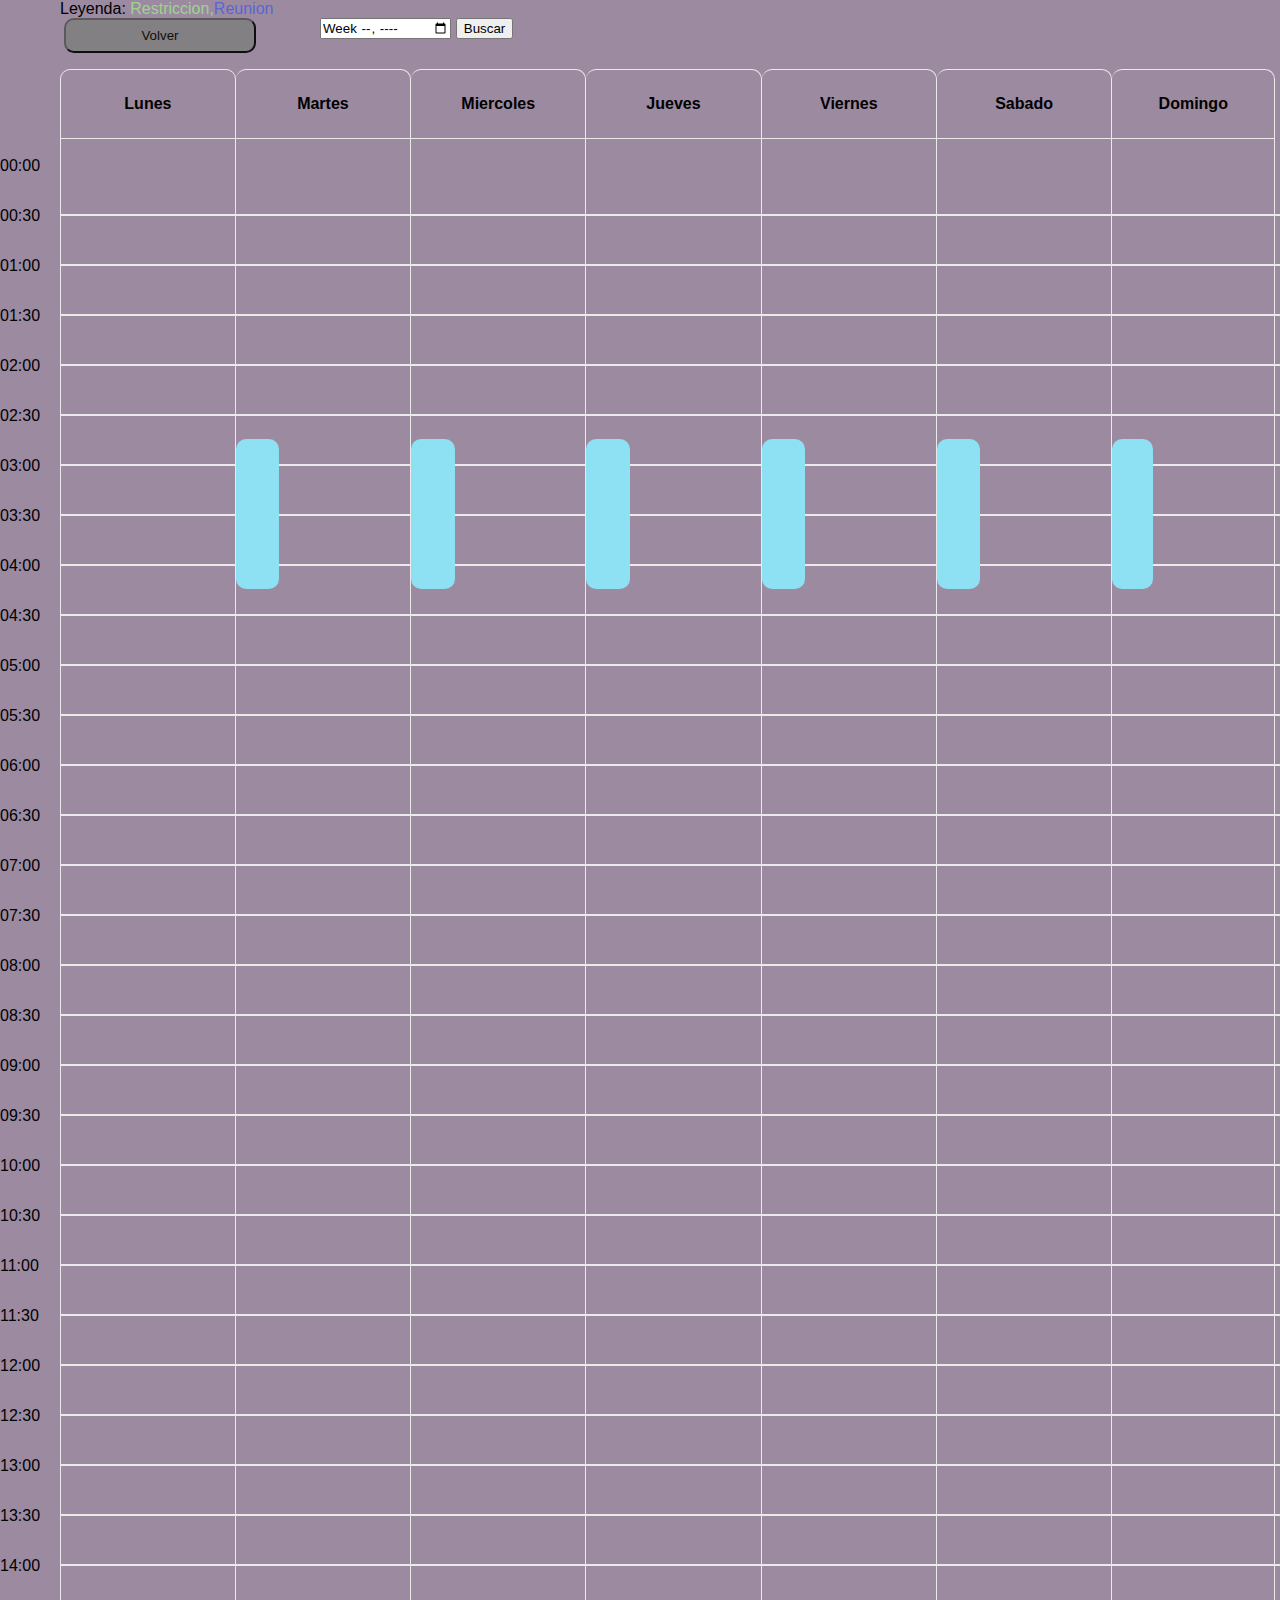
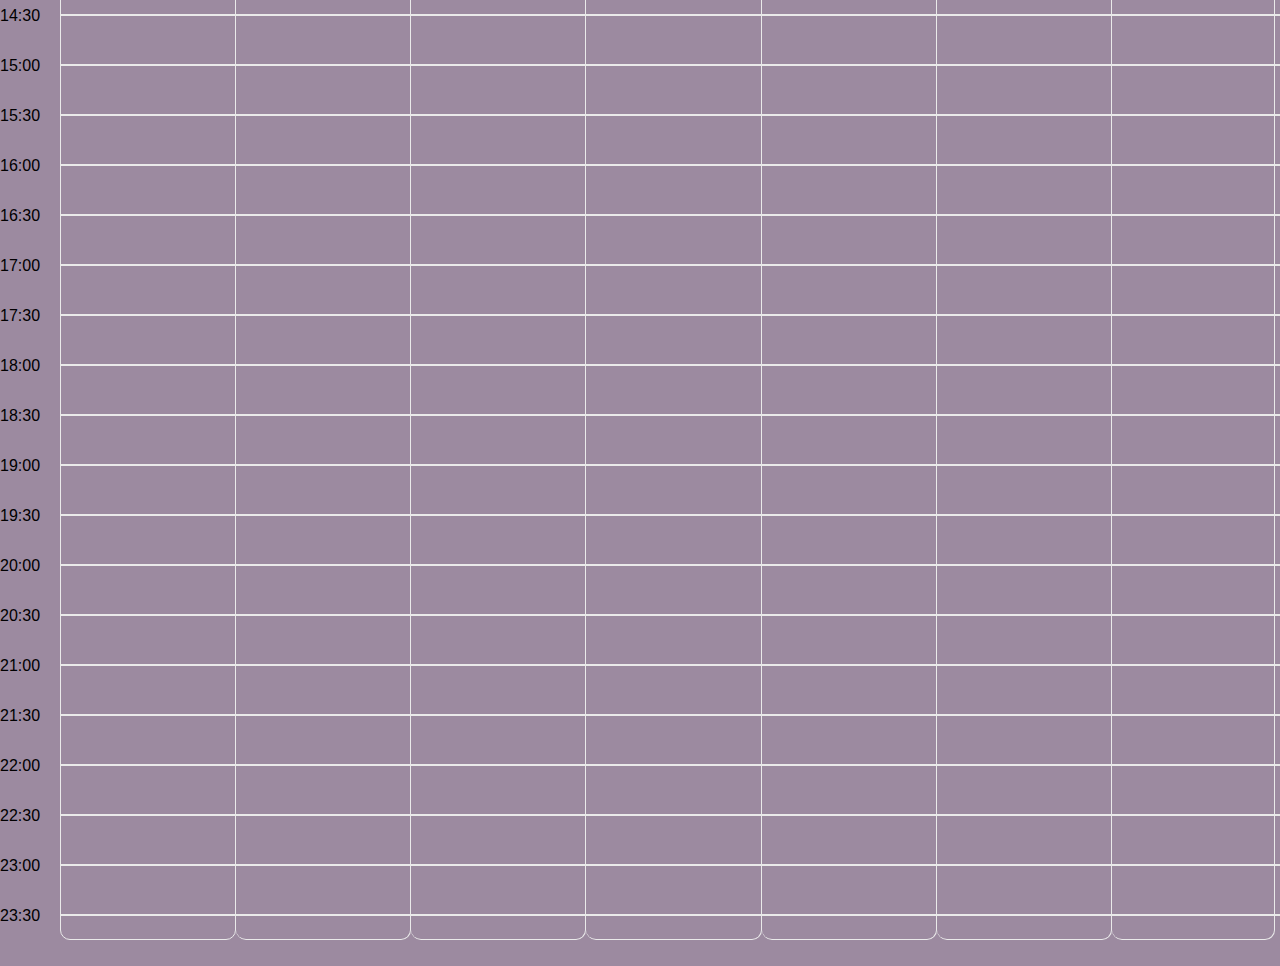
<file: src/main/webapp/calendar.html>
<!DOCTYPE html>
<html lang="es">
<head>
<title>Calendario</title>
<meta charset="ISO-8859-1">
<link rel="stylesheet" href="jquery-calendar.css">
<!-- CUSTOM CSS -->
<link rel="stylesheet" href="calendario.css">
<!-- FAVICON -->
<link rel="icon" href="favicon.ico" type="image/ico" />
</head>
<body>
	<div class="row">
		<div class="col-xs-12">
			<div id="b">
				<label>Leyenda: </label> <label style="color: #9eec8ac5;">Restriccion,</label><label
					style="color: #3d5ce7c5;">Reunion</label>
			</div>
			<div>
				<input type="button" id="volver" value="Volver" onClick="window.history.back()" style="margin-left:5%">
				<input type="week" id="selectSemana" value="Elegir semana" style="margin-left:5%">
				<input type="button" id="buscar" value="Buscar" data-bind="click:$root.buscarPorSemana">
			</div>
			<div id="calendar" class="calendar">

				<div class="calendar-timeline"
					style="padding-top: 51px; margin-top: 60px;">

					<ul>
						<li style="height: 50px;"><span>00:00</span></li>
						<li style="height: 50px;"><span>00:30</span></li>
						<li style="height: 50px;"><span>01:00</span></li>
						<li style="height: 50px;"><span>01:30</span></li>
						<li style="height: 50px;"><span>02:00</span></li>
						<li style="height: 50px;"><span>02:30</span></li>
						<li style="height: 50px;"><span>03:00</span></li>
						<li style="height: 50px;"><span>03:30</span></li>
						<li style="height: 50px;"><span>04:00</span></li>
						<li style="height: 50px;"><span>04:30</span></li>
						<li style="height: 50px;"><span>05:00</span></li>
						<li style="height: 50px;"><span>05:30</span></li>
						<li style="height: 50px;"><span>06:00</span></li>
						<li style="height: 50px;"><span>06:30</span></li>
						<li style="height: 50px;"><span>07:00</span></li>
						<li style="height: 50px;"><span>07:30</span></li>
						<li style="height: 50px;"><span>08:00</span></li>
						<li style="height: 50px;"><span>08:30</span></li>
						<li style="height: 50px;"><span>09:00</span></li>
						<li style="height: 50px;"><span>09:30</span></li>
						<li style="height: 50px;"><span>10:00</span></li>
						<li style="height: 50px;"><span>10:30</span></li>
						<li style="height: 50px;"><span>11:00</span></li>
						<li style="height: 50px;"><span>11:30</span></li>
						<li style="height: 50px;"><span>12:00</span></li>
						<li style="height: 50px;"><span>12:30</span></li>
						<li style="height: 50px;"><span>13:00</span></li>
						<li style="height: 50px;"><span>13:30</span></li>
						<li style="height: 50px;"><span>14:00</span></li>
						<li style="height: 50px;"><span>14:30</span></li>
						<li style="height: 50px;"><span>15:00</span></li>
						<li style="height: 50px;"><span>15:30</span></li>
						<li style="height: 50px;"><span>16:00</span></li>
						<li style="height: 50px;"><span>16:30</span></li>
						<li style="height: 50px;"><span>17:00</span></li>
						<li style="height: 50px;"><span>17:30</span></li>
						<li style="height: 50px;"><span>18:00</span></li>
						<li style="height: 50px;"><span>18:30</span></li>
						<li style="height: 50px;"><span>19:00</span></li>
						<li style="height: 50px;"><span>19:30</span></li>
						<li style="height: 50px;"><span>20:00</span></li>
						<li style="height: 50px;"><span>20:30</span></li>
						<li style="height: 50px;"><span>21:00</span></li>
						<li style="height: 50px;"><span>21:30</span></li>
						<li style="height: 50px;"><span>22:00</span></li>
						<li style="height: 50px;"><span>22:30</span></li>
						<li style="height: 50px;"><span>23:00</span></li>
						<li style="height: 50px;"><span>23:30</span></li>

					</ul>
				</div>
				<div class="calendar-events">
					
					<ul>
						<li class="calendar-events-day" data-time="1603753200"
							style="width: 14.2457%;"><div class="calendar-day-header"
								style="height: 68px;">
								<span class="weektoday" style="width: 100%;">Lunes</span>
							</div>
							<ul id="lunes" style="height: 2400px;">
								<!-- ko foreach : { data: listaReunionesL, as :"reunion" } -->
								<li
									style="background: rgb(142, 224, 243); left: 0px; width: 25%; opacity: 1; float: left; position: relative">
									<em data-bind="html : name" style="overflow-wrap: break-word"></em>
								</li>
								<!-- /ko -->
							</ul></li>
						<li class="calendar-events-day" data-time="1603753200"
							style="width: 14.2857%;"><div class="calendar-day-header"
								style="height: 68px;">
								<span class="weektoday" style="width: 100%;">Martes</span>
							</div>
							<ul id="martes" style="height: 2400px;">
								<!-- ko foreach : { data: listaReunionesM, as :"reunion" } -->
								<li
									style="background: rgb(142, 224, 243); top: 300px; height: 150px; left: 0px; width: 25%; opacity: 1; float: left; position: relative">
									<em data-bind="html : name" style="overflow-wrap: break-word"></em>
								</li>
								<!-- /ko -->
							</ul></li>
						<li class="calendar-events-day" data-time="1603839600"
							style="width: 14.2857%;"><div class="calendar-day-header"
								style="height: 68px;">
								<span class="weektoday" style="width: 100%;">Miercoles</span>
							</div>
							<ul id="miercoles" style="height: 2400px;">
								<!-- ko foreach : { data: listaReunionesX, as :"reunion" } -->
								<li
									style="background: rgb(142, 224, 243); top: 300px; height: 150px; left: 0px; width: 25%; opacity: 1; float: left; position: relative">
									<em data-bind="html : name" style="overflow-wrap: break-word"></em>
								</li>
								<!-- /ko -->
							</ul></li>
						<li class="calendar-events-day" data-time="1603926000"
							style="width: 14.2857%;"><div class="calendar-day-header"
								style="height: 68px;">
								<span class="weektoday" style="width: 100%;">Jueves</span>
							</div>
							<ul id="jueves" style="height: 2400px;">
								<!-- ko foreach : { data: listaReunionesJ, as :"reunion" } -->
								<li
									style="background: rgb(142, 224, 243); top: 300px; height: 150px; left: 0px; width: 25%; opacity: 1; float: left; position: relative">
									<em data-bind="html : name" style="overflow-wrap: break-word"></em>
								</li>
								<!-- /ko -->
							</ul></li>
						<li class="calendar-events-day" data-time="1604012400"
							style="width: 14.2857%;"><div class="calendar-day-header"
								style="height: 68px;">
								<span class="weektoday" style="width: 100%;">Viernes</span>
							</div>
							<ul id="viernes" style="height: 2400px;">
								<!-- ko foreach : { data: listaReunionesV, as :"reunion" } -->
								<li
									style="background: rgb(142, 224, 243); top: 300px; height: 150px; left: 0px; width: 25%; opacity: 1; float: left; position: relative">
									<em data-bind="html : name" style="overflow-wrap: break-word"></em>
								</li>
								<!-- /ko -->
							</ul></li>
						<li class="calendar-events-day" data-time="1604012400"
							style="width: 14.2857%;"><div class="calendar-day-header"
								style="height: 68px;">
								<span class="weektoday" style="width: 100%;">Sabado</span>
							</div>
							<ul id="sabado" style="height: 2400px;">
								<!-- ko foreach : { data: listaReunionesS, as :"reunion" } -->
								<li
									style="background: rgb(142, 224, 243); top: 300px; height: 150px; left: 0px; width: 25%; opacity: 1; float: left; position: relative">
									<em data-bind="html : name" style="overflow-wrap: break-word"></em>
								</li>
								<!-- /ko -->
							</ul></li>
						<li class="calendar-events-day" data-time="1604012400"
							style="width: 13.2857%;"><div class="calendar-day-header"
								style="height: 68px;">
								<span class="weektoday" style="width: 100%;">Domingo</span>
							</div>
							<ul id="domingo" style="height: 2400px;">
								<!-- ko foreach : { data: listaReunionesD, as :"reunion" } -->
								<li
									style="background: rgb(142, 224, 243); top: 300px; height: 150px; left: 0px; width: 25%; opacity: 1; float: left; position: relative">
									<em data-bind="html : name" style="overflow-wrap: break-word"></em>
								</li>
								<!-- /ko -->
							</ul></li>
					</ul>
				</div>
			</div>
		</div>
	</div>
	<script src="https://code.jquery.com/jquery-3.5.1.slim.min.js"
		integrity="sha384-DfXdz2htPH0lsSSs5nCTpuj/zy4C+OGpamoFVy38MVBnE+IbbVYUew+OrCXaRkfj"
		crossorigin="anonymous"></script>
	<script
		src="https://cdn.jsdelivr.net/npm/popper.js@1.16.1/dist/umd/popper.min.js"
		integrity="sha384-9/reFTGAW83EW2RDu2S0VKaIzap3H66lZH81PoYlFhbGU+6BZp6G7niu735Sk7lN"
		crossorigin="anonymous"></script>
	<script
		src="https://stackpath.bootstrapcdn.com/bootstrap/4.5.2/js/bootstrap.min.js"
		integrity="sha384-B4gt1jrGC7Jh4AgTPSdUtOBvfO8shuf57BaghqFfPlYxofvL8/KUEfYiJOMMV+rV"
		crossorigin="anonymous"></script>
	<script src="https://knockoutjs.com/downloads/knockout-3.5.0.js"></script>

	<script src="calendar.js"></script>
</body>
</html>
</file>
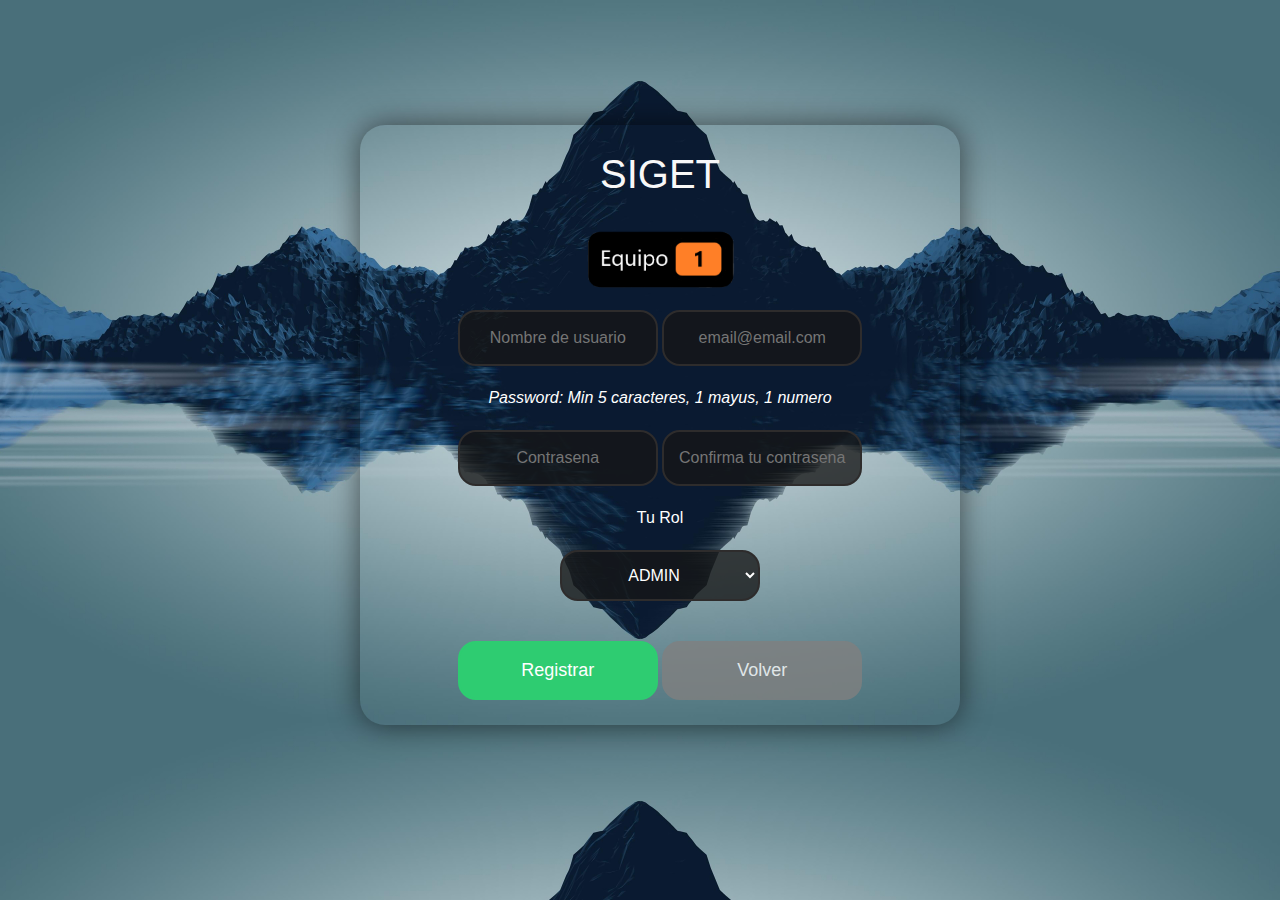
<file: src/main/webapp/register.html>
<!doctype html>
<html lang="en">
<head>
<script src="https://code.jquery.com/jquery-3.5.1.slim.min.js"
	integrity="sha384-DfXdz2htPH0lsSSs5nCTpuj/zy4C+OGpamoFVy38MVBnE+IbbVYUew+OrCXaRkfj"
	crossorigin="anonymous"></script>
<script
	src="https://cdn.jsdelivr.net/npm/popper.js@1.16.1/dist/umd/popper.min.js"
	integrity="sha384-9/reFTGAW83EW2RDu2S0VKaIzap3H66lZH81PoYlFhbGU+6BZp6G7niu735Sk7lN"
	crossorigin="anonymous"></script>
<script
	src="https://stackpath.bootstrapcdn.com/bootstrap/4.5.2/js/bootstrap.min.js"
	integrity="sha384-B4gt1jrGC7Jh4AgTPSdUtOBvfO8shuf57BaghqFfPlYxofvL8/KUEfYiJOMMV+rV"
	crossorigin="anonymous"></script>
<script
	src="https://ajax.googleapis.com/ajax/libs/jquery/3.3.1/jquery.min.js"></script>
<!-- Required meta tags -->
<meta charset="utf-8">
<meta name="viewport"
	content="width=device-width, initial-scale=1, shrink-to-fit=no">
<!-- Bootstrap CSS -->
<link rel="stylesheet"
	href="https://stackpath.bootstrapcdn.com/bootstrap/4.5.2/css/bootstrap.min.css"
	integrity="sha384-JcKb8q3iqJ61gNV9KGb8thSsNjpSL0n8PARn9HuZOnIxN0hoP+VmmDGMN5t9UJ0Z"
	crossorigin="anonymous">
<!-- CUSTOM CSS -->
<link rel="stylesheet" href="style.css">
<title>Registro</title>
<!-- FAVICON -->
<link rel="icon" href="favicon.ico" type="image/ico" />
</head>
</body>
<p>
<form class="box" action="register.html" method="post">
	<h1>SIGET</h1>
	<div id="popup_box">
		<!-- OUR PopupBox DIV-->
		<h2>Registrado correctamente</h2>

	</div>
	</br> <img src="Equipo 1.jpeg" width="150" height="60" alt="Equipo1"></br>
	<input type="text" id="username" name="username" autocomplete="off"
		required="required" type="text" placeholder="Nombre de usuario" /> <input
		type="text" id="email" required="required" type="email"
		placeholder="email@email.com" autocomplete="off" /> </br> <em>Password:
		Min 5 caracteres, 1 mayus, 1 numero </em> </br> <input type="password" id="pwd1"
		required="required" type="password" placeholder="Contrasena"
		autocomplete="off" /> <input type="password" id="pwd2"
		required="required" type="password"
		placeholder="Confirma tu contrasena" autocomplete="off" /> </br> <label
		for="Rolsignup" id="turol">Tu Rol </label>
	<div id="rolDiv" class="selectrol">
		<select id="rol">
			<option value="ADMIN">ADMIN</option>
			<option value="ASISTENTE">ASISTENTE</option>
		</select>
	</div>
	<button type="button" onclick="register()" id="btnregister">Registrar</button>
	<button type="button" onclick="volverAtras()" id="goToLogin">Volver</button>

</form>
<!-- Optional JavaScript -->
<!-- jQuery first, then Popper.js, then Bootstrap JS -->
<!-- KNOCKOUT -->
<script src="https://knockoutjs.com/downloads/knockout-3.5.0.js"></script>
<script src="register.js"></script>

</body>
</html>
</file>
<file: src/main/webapp/calendario.css>
* {
	font-family: 'Trebuchet MS', 'Lucida Sans Unicode', 'Lucida Grande', 'Lucida Sans', Arial, sans-serif;
}

body {
	margin: 0;
	padding: 0;
	font-family: sans-serif;
	background-size: auto;
	background-repeat: repeat;
	background-color: #300a387a;
}

#horas{
	border-color:black;
}

#button{
	width: 100%;
}

li{
	border-radius:10px;
	border-color:black;
}

#volver{
  width: 15%;
  opacity:0.9; 
  text-align: center;
  outline: none;
  background: grey;
  color: black;
  transition: 0.25s;
  cursor: pointer;
  display: inline;
  float: left;
  padding:8px;
  border-radius:10px;
}

#b, #volver{
	display:inline;
}

#b{
padding-left:60px;
}
</file>
<file: src/main/webapp/style.css>
* {
	font-family: 'Trebuchet MS', 'Lucida Sans Unicode', 'Lucida Grande',
		'Lucida Sans', Arial, sans-serif;
}

body {
	margin: 0;
	padding: 0;
	font-family: sans-serif;
	background-image: url(fondo-pantalla.jpg);
	background-size: cover;
}

#popup_box {
	display: none; /* Hide the DIV */
	position: fixed;
	_position: absolute; /* hack for internet explorer 6 */
	height: 50px;
	width: 300px;
	background: #5fca8c;
	left: 22%;
	top: 43%;
	float: center;
	/* Layering ( on-top of others), if you have lots of layers: I just maximized, you can change it yourself */
	margin-left: 25px;
	/* additional features, can be omitted */
	border: 2px;
	padding: 15px;
	font-size: 2px;
	-moz-box-shadow: 0 0 5px;
	-webkit-box-shadow: 0 0 5px;
	box-shadow: 0 0 5px;
	border-radius: 10px;
}

.box {
	width: 600px;
	padding: 25px;
	position: absolute;
	top: 45%;
	left: 50%;
	transform: translate(-50%, -50%);
	background: rgba(0, 0, 0, -0.1);
	box-shadow: 0 0 30px rgba(0, 0, 0, 0.568);
	color: white;
	text-align: center;
	border-radius: 25px;
	height: 600px;
	flex-wrap: wrap;
	margin: 20px;
}

.box h1 {
	color: rgb(248, 248, 248);
	text-transform: uppercase;
	font-weight: 500;
}

h2 {
	color: rgb(248, 248, 248);
	text-transform: uppercase;
	font-size: 18px;
}

.box input[type="text"], .box input[type="password"], .box select {
	background: #161616c5;
	display: block;
	margin: 20px auto;
	text-align: center;
	border: 2px solid #2e2c2c;
	padding: 14px 10px;
	width: 200px;
	outline: none;
	color: rgb(255, 255, 255);
	border-radius: 18px;
	transition: 0.5s;
}

.box input[type="text"]:hover, .box input[type="password"]:hover {
	width: 280px;
	background: #d8d8d8;
	color: black;
}

.box button[type="button"] {
	background: none;
	font-size: 18px;
	display: block;
	margin: 20px auto;
	text-align: center;
	border: 2px solid #2ecc71;
	padding: 14px 40px;
	outline: none;
	color: white;
	border-radius: 18px;
	transition: 0.25s;
	cursor: pointer;
	width: 200px;
}

.box button[type="button"]:hover {
	background: #2ecc71;
	color: black;
	border-color: black;
}

.box button[value="REGISTRO"]:hover {
	background: #11a4b8;
	color: black;
}

.box button[value="REGISTRO"] {
	color: white;
	border-color: #11a4b8;
}

.box button[type=button]:active, #goToLogin:active {
	transform: scale(0.9);
}

#goToLogin {
	border-color: grey;
	background-color: grey;
	opacity: 0.8;
}

#goToLogin:hover {
	background-color: grey;
	border-color: black;
}

#username, #email, #pwd1, #pwd2 {
	display: inline
}

#btnregister, #goToLogin {
	display: inline
}

#btnregister {
	background-color: #2ecc71;
}

#btnregister:hover {
	background-color: #9ff38ac5;
}

#turol, #rolDiv {
	display: inline;
}

.selectrol {
	position: relative;
}
</file>
